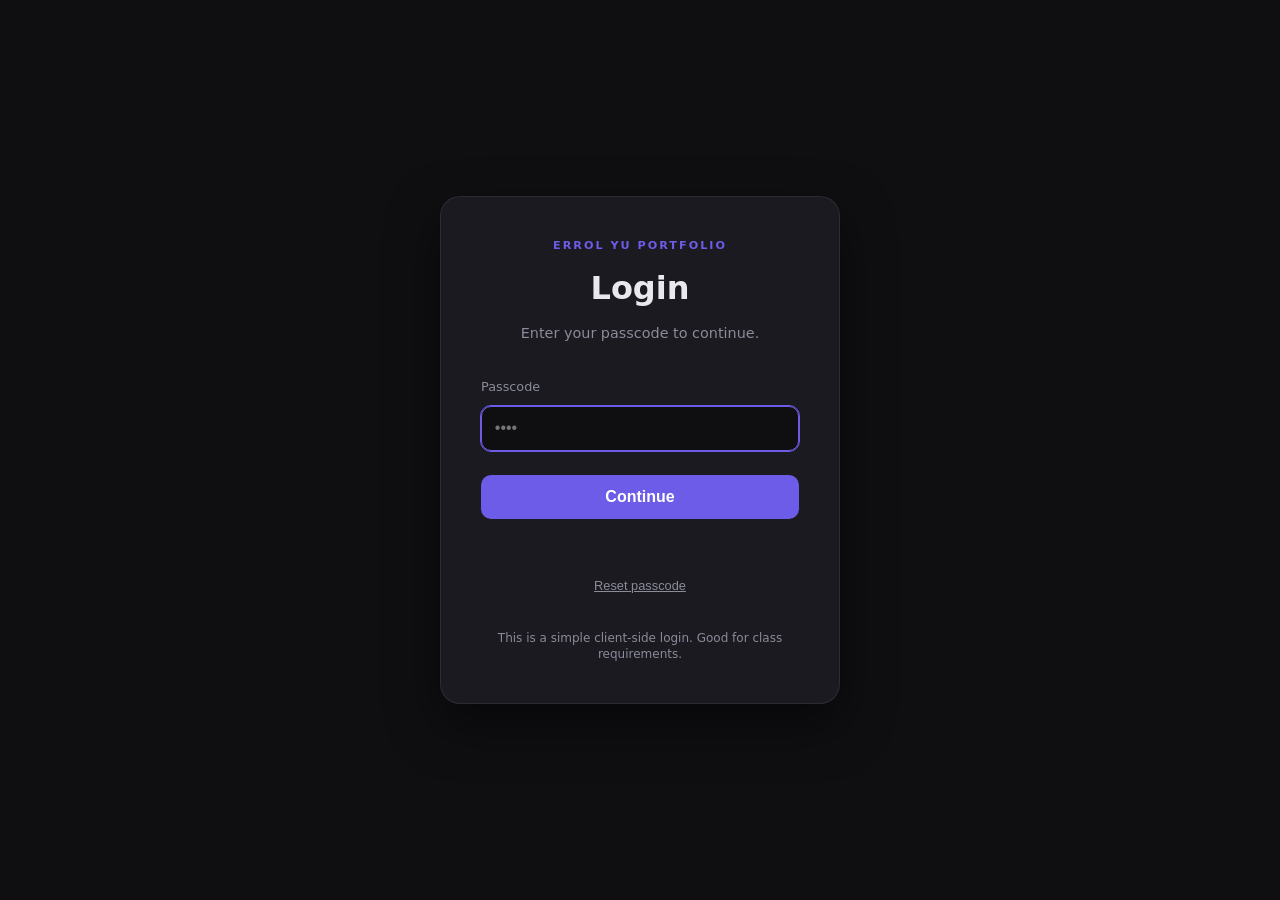
<file: index.html>
<!DOCTYPE html>
<html lang="en">
<head>
  <meta charset="UTF-8">
  <meta name="viewport" content="width=device-width, initial-scale=1.0">
  <title>Errol Yu | Portfolio</title>
  <link rel="stylesheet" href="styles.css">
</head>
<body>
  <header class="header">
    <nav class="nav">
      <div class="nav-links">
        <a href="#home">Home</a>
        <a href="#profile">Profile</a>
        <a href="#music">Music</a>
        <a href="#work">Quizzes & Activities</a>
      </div>
      <button type="button" class="nav-logout hidden" id="btn-logout">Logout</button>
    </nav>
  </header>

  <main>
    <section id="home" class="hero section-reveal visible">
      <h1>My Portfolio</h1>
      <p class="hero-tagline" id="hero-greeting">Welcome</p>
    </section>

    <section id="profile" class="profile-section section-reveal">
      <div class="profile-card">
        <div class="profile-view">
          <div class="profile-avatar-wrap">
            <img id="profile-avatar" class="profile-avatar" src="uploads/Image.1.jpg" alt="Errol Yu">
            <img class="profile-avatar avatar-hover" src="uploads/Image.2.jpg" alt="Errol Yu Hover">
          </div>
          
          <h2 class="profile-name">Errol Yu</h2>
          <p class="profile-tagline">DfnltyNotKatsu</p>
          <p class="profile-bio">
            I am a BSIT Student from Quezon City University, 
            and this is my website for compiling activities and quizzes.
          </p>

          <div class="profile-links">
            <a href="https://github.com/DfntlyNotErrol" target="_blank" class="btn-link">GitHub</a>
            <a href="mailto:errol.yu@qcu.edu.ph" class="btn-link">Email Me</a>
          </div>
        </div>
      </div>
    </section>

    <section id="music" class="music-section section-reveal">
      <div class="music-container">
        <h2>Now Playing</h2>
        <p class="music-intro">A glimpse into what I listen to while coding.</p>
        <div class="spotify-embed">
          <iframe 
            style="border-radius:12px" 
            src="https://open.spotify.com/embed/playlist/6f2dAMgB3c8HOPJSDBCKBT?utm_source=generator" 
            width="100%" 
            height="352" 
            frameBorder="0" 
            allowfullscreen="" 
            allow="autoplay; clipboard-write; encrypted-media; fullscreen; picture-in-picture" 
            loading="lazy">
          </iframe>
        </div>
      </div>
    </section>

    <section id="work" class="work section-reveal">
      <h2>Quizzes & Activities</h2>
      <p class="work-intro">Your compiled coursework appears below.</p>

      <div class="stats" aria-label="Statistics">
        <div class="stat-card">
          <div class="stat-label">Total uploads</div>
          <div class="stat-value" id="stat-total">0</div>
        </div>
        <div class="stat-card">
          <div class="stat-label">Quizzes</div>
          <div class="stat-value" id="stat-quizzes">0</div>
        </div>
        <div class="stat-card">
          <div class="stat-label">Activities</div>
          <div class="stat-value" id="stat-activities">0</div>
        </div>
      </div>

      <div id="gallery" class="gallery"></div>
    </section>
  </main>

  <footer class="footer">
    <p>Errol Yu — BSIT Portfolio</p>
  </footer>

  <script src="script.js"></script>
</body>
</html>
</file>
<file: styles.css>
* {
  box-sizing: border-box;
  margin: 0;
  padding: 0;
}

:root {
  --bg: #0f0f12;
  --surface: #1a1a20;
  --text: #e8e8ed;
  --muted: #8b8b9a;
  --accent: #6c5ce7;
  --accent-hover: #5b4cdb;
  --ease: 0.2s ease;
}

html { scroll-behavior: smooth; }

body {
  font-family: "Segoe UI", system-ui, sans-serif;
  background: var(--bg);
  color: var(--text);
  line-height: 1.6;
  min-height: 100vh;
}

.header {
  position: sticky;
  top: 0;
  background: rgba(15, 15, 18, 0.9);
  backdrop-filter: blur(8px);
  border-bottom: 1px solid rgba(255, 255, 255, 0.06);
  z-index: 10;
}

.nav {
  max-width: 900px;
  margin: 0 auto;
  padding: 1rem 1.5rem;
  display: flex;
  align-items: center;
  justify-content: space-between;
}

.nav-links { display: flex; gap: 1.5rem; }

.nav a {
  color: var(--muted);
  text-decoration: none;
  font-weight: 500;
  transition: color var(--ease);
}

.nav a:hover { color: var(--accent); }

.hero {
  padding: 4rem 1.5rem;
  text-align: center;
  max-width: 900px;
  margin: 0 auto;
}

.hero h1 { font-size: 2.5rem; margin-bottom: 0.5rem; }

/* Profile Section */
.profile-section { max-width: 560px; margin: 0 auto; padding: 3rem 1.5rem; }

.profile-card {
  background: var(--surface);
  border-radius: 16px;
  padding: 2rem;
  border: 1px solid rgba(255, 255, 255, 0.06);
  text-align: center;
}

.profile-avatar-wrap {
  position: relative;
  width: 88px;
  height: 88px;
  margin: 0 auto 1.25rem;
  border-radius: 50%;
  overflow: hidden;
}

.profile-avatar {
  position: absolute;
  inset: 0;
  width: 100%;
  height: 100%;
  object-fit: cover;
  transition: opacity 0.4s ease;
}

.avatar-hover { opacity: 0; z-index: 2; }

.profile-avatar-wrap:hover .avatar-hover { opacity: 1; }

.profile-name { font-size: 1.5rem; margin-bottom: 0.25rem; }

.profile-tagline { color: var(--muted); margin-bottom: 1rem; }

.profile-bio { color: var(--muted); font-size: 0.95rem; margin-bottom: 1.5rem; }

/* Professional Links */
.profile-links {
  display: flex;
  gap: 1rem;
  justify-content: center;
}

.btn-link {
  padding: 0.6rem 1.2rem;
  border-radius: 8px;
  background: rgba(108, 92, 231, 0.1);
  color: var(--accent) !important;
  text-decoration: none;
  font-size: 0.9rem;
  font-weight: 600;
  border: 1px solid rgba(108, 92, 231, 0.4);
  transition: all var(--ease);
}

.btn-link:hover {
  background: var(--accent);
  color: white !important;
  transform: translateY(-2px);
}

/* Music Section */
.music-section {
  max-width: 560px;
  margin: 0 auto;
  padding: 2rem 1.5rem;
  text-align: center;
}

.music-intro { color: var(--muted); font-size: 0.9rem; margin-bottom: 1.5rem; }

.spotify-embed {
  background: var(--surface);
  padding: 1rem;
  border-radius: 16px;
  border: 1px solid rgba(255, 255, 255, 0.06);
}

/* Gallery Section */
.work { max-width: 900px; margin: 0 auto; padding: 3rem 1.5rem; }

.stats {
  display: grid;
  grid-template-columns: repeat(3, 1fr);
  gap: 0.75rem;
  margin-bottom: 2rem;
}

.stat-card {
  background: var(--surface);
  border-radius: 12px;
  padding: 1rem;
  border: 1px solid rgba(255, 255, 255, 0.06);
}

.stat-label { color: var(--muted); font-size: 0.8rem; }

.stat-value { font-size: 1.35rem; font-weight: 700; }

.gallery {
  display: grid;
  grid-template-columns: repeat(auto-fill, minmax(220px, 1fr));
  gap: 1rem;
}

.gallery-item {
  background: var(--surface);
  border-radius: 12px;
  overflow: hidden;
  border: 1px solid rgba(255, 255, 255, 0.06);
}

.gallery-item img { width: 100%; height: 200px; object-fit: cover; }

.gallery-item figcaption { padding: 0.75rem; font-size: 0.85rem; color: var(--muted); }

.badge {
  padding: 0.2rem 0.5rem;
  border-radius: 999px;
  font-size: 0.7rem;
  margin-right: 0.5rem;
  border: 1px solid rgba(255, 255, 255, 0.1);
}

.badge.quiz { border-color: var(--accent); color: var(--accent); }

.footer { text-align: center; padding: 2rem; color: var(--muted); font-size: 0.9rem; border-top: 1px solid rgba(255, 255, 255, 0.06); }

.section-reveal { opacity: 0; transform: translateY(15px); transition: 0.5s ease; }
.section-reveal.visible { opacity: 1; transform: translateY(0); }

.nav-logout {
  background: transparent;
  color: var(--muted);
  border: 1px solid rgba(255, 255, 255, 0.1);
  padding: 0.4rem 1rem;
  border-radius: 999px;
  cursor: pointer;
}

.hidden { display: none !important; }

@media (max-width: 600px) {
  .stats { grid-template-columns: 1fr; }
}
</file>
